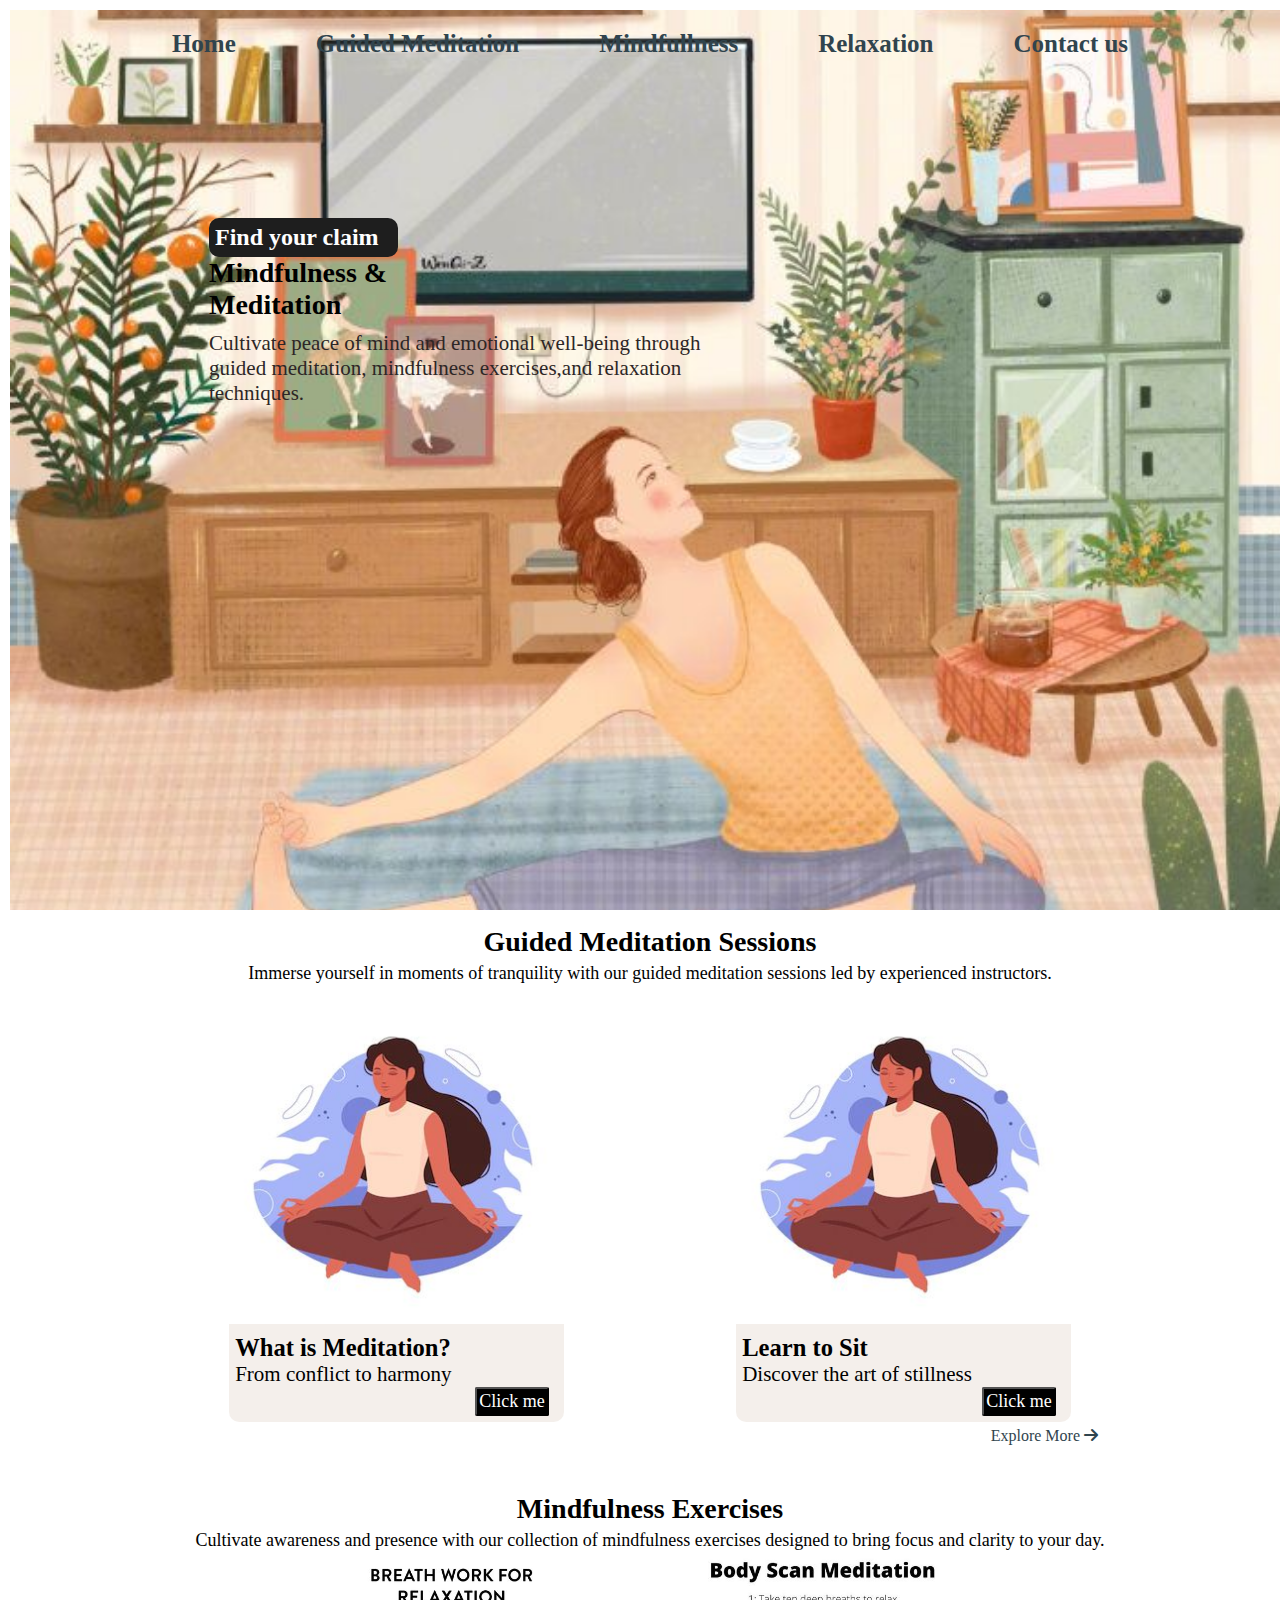
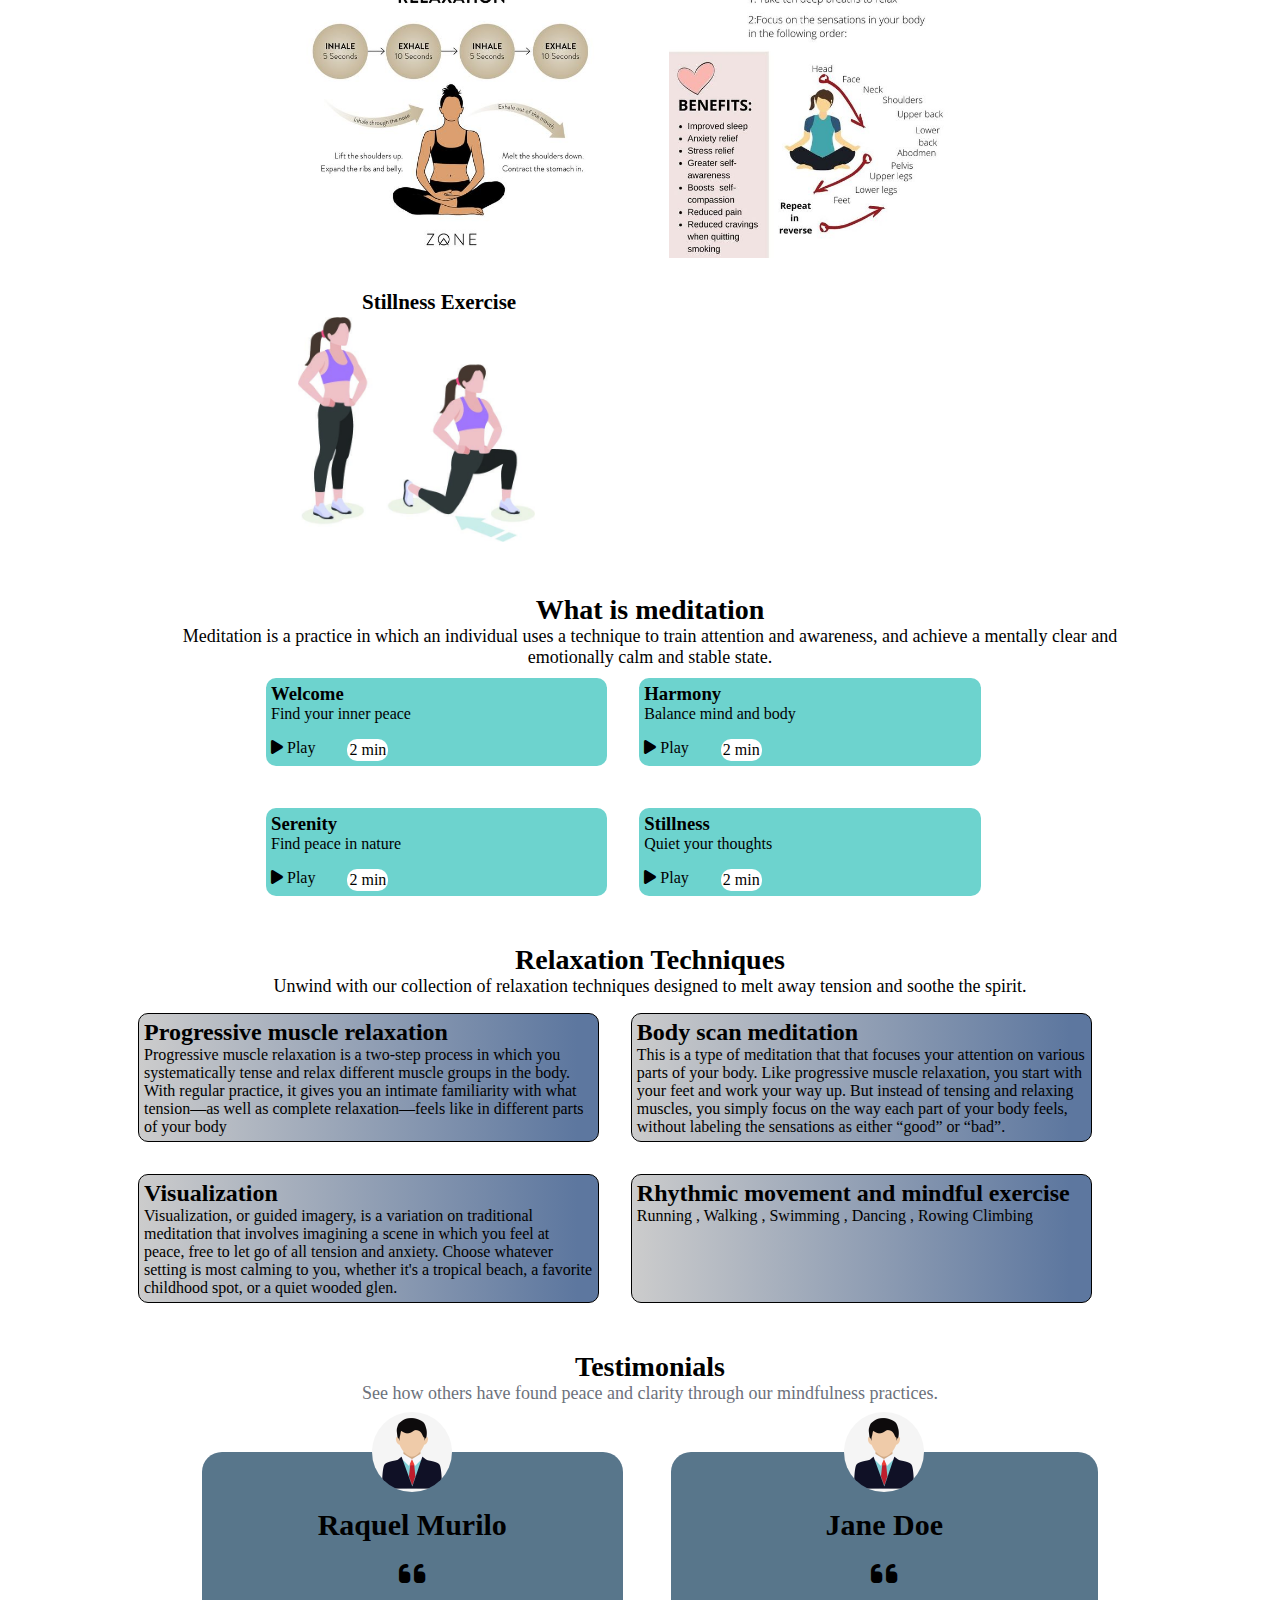
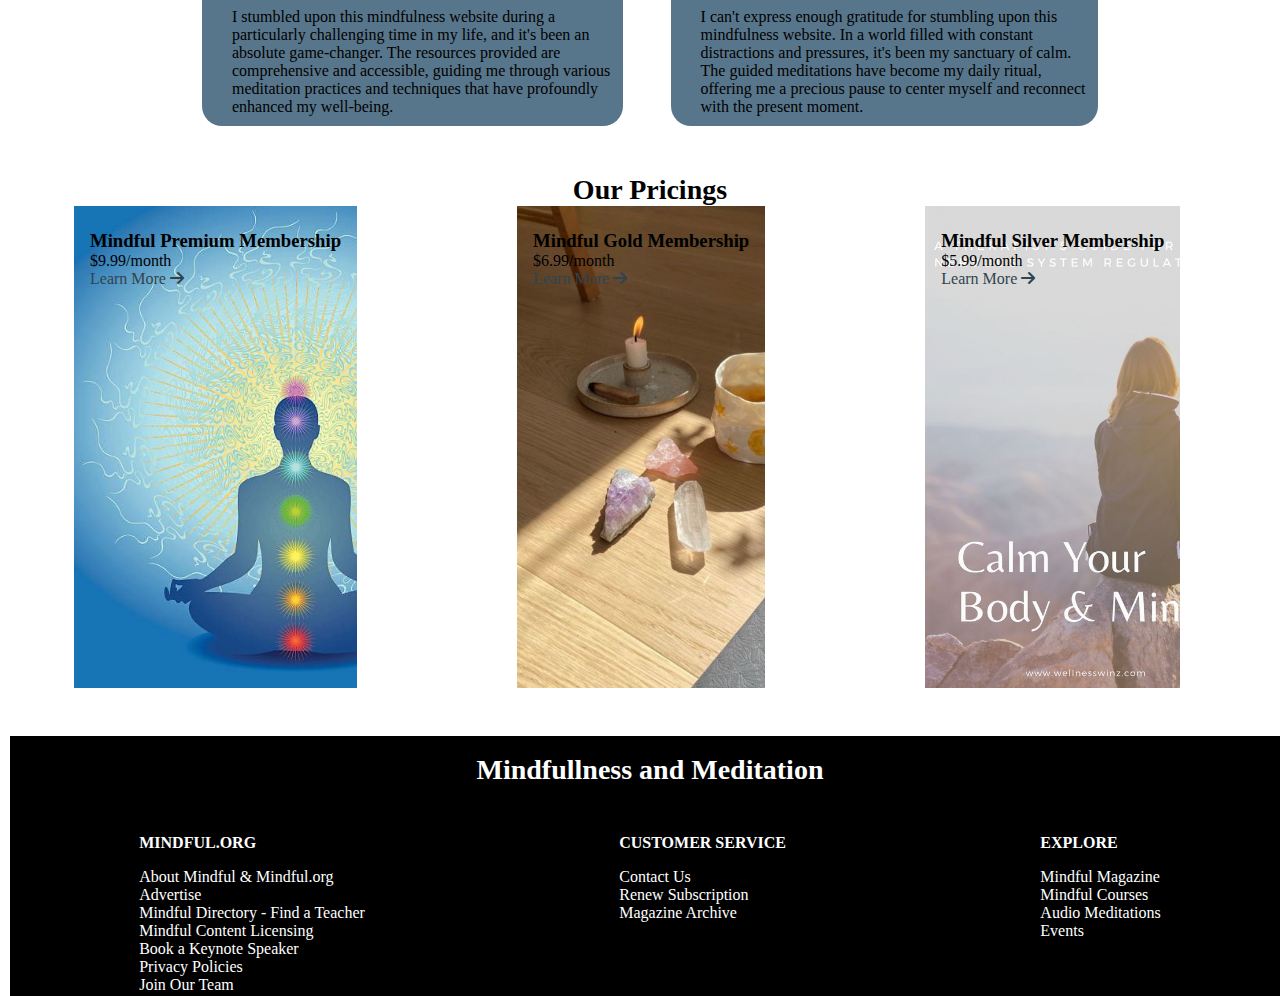
<file: Assignment_2/index.html>
<!DOCTYPE html>
<html lang="en">

<head>
    <meta charset="UTF-8">
    <meta name="viewport" content="width=device-width, initial-scale=1.0">
    <title>Mindfullness and Meditation</title>
    <link rel="stylesheet" href="index.css">
    <link rel="stylesheet" href="https://cdnjs.cloudflare.com/ajax/libs/font-awesome/6.4.0/css/all.min.css">
</head>

<body>
    <div class="container">
        <div class="sec-1">
            <nav class="navbar">
                <ul class="navbar">
                    <li><a href="#">Home</a></li>
                    <li><a href="#">Guided Meditation</a></li>
                    <li><a href="#">Mindfullness</a></li>
                    <li><a href="#">Relaxation</a></li>
                    <li><a href="#">Contact us</a></li>
                </ul>
            </nav>
            <div class="sec-1-1">
                <div id="header-button">Find your claim</div>
                <div id="header">Mindfulness & Meditation</div>
                <div id="text">Cultivate peace of mind and emotional well-being through guided meditation, mindfulness
                    exercises,and relaxation techniques.</div>
            </div>
        </div>
        <div class="sec-2 mt-1">
            <div class="sec-2-header">Guided Meditation Sessions</div>
            <div class="sec-2-text">Immerse yourself in moments of tranquility with our guided meditation sessions led
                by
                experienced instructors.</div>
            <div class="sec-2-card">
                <div class="card-1">
                    <img src="./Images/medidate3.jpg">
                    <div class="text">
                        <h3>What is Meditation?</h3>
                        <p>From conflict to harmony </p>
                        <input type="button" value="Click me" />
                    </div>
                </div>
                <div class="card-1">
                    <img src="./Images/medidate3.jpg">
                    <div class="text">
                        <h3>Learn to Sit</h3>
                        <p>Discover the art of stillness </p>
                        <input type="button" value="Click me" />
                    </div>
                </div>
            </div>
            <div style="text-align: end; padding-right: 15%;">
                <a href="how to medidate.html">Explore More <i class="fa-solid fa-arrow-right"></i></a>
            </div>
        </div>
        <div class="sec-3 mt-2">
            <div class="sec-2-header">Mindfulness Exercises</div>
            <div class="sec-2-text">Cultivate awareness and presence with our collection of mindfulness exercises
                designed to bring focus and clarity to your day.</div>
            <div class="sec-3-card">
                <img src="./Images/7fd021583d6450a9bd1351eafffffaaa.jpg">
                <img src="./Images/8f95e72b005a24535c737d5882bfa054.jpg">
                <div>
                    <p style="margin-left: 6rem; margin-bottom: 2px; font-size: 21px;
                    font-weight: bold;">Stillness Exercise</p>
                    <img src="./Images/681314f6b2e6abad812ebe3cc79bfa73.jpg">
                </div>
            </div>
        </div>
        <div class="sec-3 mt-2">
            <div class="sec-2-header">What is meditation</div>
            <div class="sec-2-text" style="width: 80%;  margin: auto;">Meditation is a practice in which an individual
                uses a technique to train attention and awareness, and achieve a mentally clear and emotionally calm and
                stable state. </div>
            <div class="sec-4-card">
                <div class="sec-4-card-1">
                    <div>
                        <div>
                            <h3>Welcome</h3>
                            <p>Find your inner peace</p>
                        </div>
                    </div>

                    <div class="sec-4-component mt-1">
                        <p> <i class="fa-solid fa-play"></i> Play</p>
                        <p id="button">2 min</p>
                    </div>
                </div>
                <div class="sec-4-card-1">
                    <div>
                        <div>
                            <h3>Harmony</h3>
                            <p>Balance mind and body</p>
                        </div>
                    </div>

                    <div class="sec-4-component mt-1">
                        <p> <i class="fa-solid fa-play"></i> Play</p>
                        <p id="button">2 min</p>
                    </div>
                </div>
                <div class="sec-4-card-1">
                    <div>
                        <div>
                            <h3>Serenity</h3>
                            <p>Find peace in nature</p>
                        </div>
                    </div>

                    <div class="sec-4-component mt-1">
                        <p> <i class="fa-solid fa-play"></i> Play</p>
                        <p id="button">2 min</p>
                    </div>
                </div>
                <div class="sec-4-card-1">
                    <div>
                        <div>
                            <h3>Stillness</h3>
                            <p>Quiet your thoughts</p>
                        </div>
                    </div>

                    <div class="sec-4-component mt-1">
                        <p> <i class="fa-solid fa-play"></i> Play</p>
                        <p id="button">2 min</p>
                    </div>
                </div>
            </div>
        </div>
        <div class="sec-3 mt-2">
            <div class="sec-2-header">Relaxation Techniques</div>
            <div class="sec-2-text mt-1" style="width: 80%;  margin: auto;">Unwind with our collection of relaxation
                techniques designed to melt away tension and soothe the spirit.</div>
            <div class="sec-5-card-main mt-1">
                <div class="sec-5-card">
                    <h2>Progressive muscle relaxation</h2>
                    <p>Progressive muscle relaxation is a two-step process in which you systematically tense and relax
                        different muscle groups in the body. With regular practice, it gives you an intimate familiarity
                        with what tension—as well as complete relaxation—feels like in different parts of your body</p>
                </div>
                <div class="sec-5-card">
                    <h2>Body scan meditation</h2>
                    <p>This is a type of meditation that that focuses your attention on various parts of your body. Like
                        progressive muscle relaxation, you start with your feet and work your way up. But instead of
                        tensing and relaxing muscles, you simply focus on the way each part of your body feels, without
                        labeling the sensations as either “good” or “bad”.</p>
                </div>
                <div class="sec-5-card">
                    <h2>Visualization</h2>
                    <p>Visualization, or guided imagery, is a variation on traditional meditation that involves
                        imagining a scene in which you feel at peace, free to let go of all tension and anxiety. Choose
                        whatever setting is most calming to you, whether it's a tropical beach, a favorite childhood
                        spot, or a quiet wooded glen.</p>
                </div>
                <div class="sec-5-card">
                    <h2>Rhythmic movement and mindful exercise</h2>
                    <p>Running , Walking , Swimming , Dancing , Rowing
                        Climbing</p>
                </div>
            </div>
        </div>
        <div class="sec-3 mt-2">
            <div class="sec-2-header">Testimonials</div>
            <div class="sec-2-text mt-1" style="width: 80%;  margin: auto; color: #6C717B;">See how others have found
                peace and clarity through our mindfulness practices.
            </div>
            <div class="sec-6-card-main">
                <div class="sec-6-card mt-2">
                    <div
                        style="display: flex; justify-content: center; align-items: center; border-radius: 20px; margin-top: -50px;">
                        <img src="./Images/user.jpg" height="80" width="80" style="border-radius: 50px;">
                    </div>
                    <h3 class="mt-1" style="text-align: center; font-size: 30px;">Raquel Murilo</h3>
                    <div class="mt-1" style="text-align: center; font-size: 30px;"><i
                            class="fa-solid fa-quote-left"></i></div>
                    <p class="mt-1" style="padding-left: 20px;">I stumbled upon this mindfulness website during a
                        particularly challenging time in
                        my life, and it's been an absolute game-changer. The resources provided are comprehensive and
                        accessible, guiding me through various meditation practices and techniques that have profoundly
                        enhanced my well-being.</p>
                </div>
                <div class="sec-6-card mt-2">
                    <div
                        style="display: flex; justify-content: center; align-items: center; border-radius: 20px; margin-top: -50px;">
                        <img src="./Images/user.jpg" height="80" width="80" style="border-radius: 50px;">
                    </div>
                    <h3 class="mt-1" style="text-align: center; font-size: 30px;">Jane Doe</h3>
                    <div class="mt-1" style="text-align: center; font-size: 30px;"><i
                            class="fa-solid fa-quote-left"></i></div>
                    <p class="mt-1" style="padding-left: 20px;">I can't express enough gratitude for stumbling upon this
                        mindfulness website. In a world filled with constant distractions and pressures, it's been my
                        sanctuary of calm. The guided meditations have become my daily ritual, offering me a precious
                        pause to center myself and reconnect with the present moment.</p>
                </div>
            </div>
        </div>
        <div class="sec-3 mt-2">
            <div class="sec-2-header">Our Pricings</div>
            <div class="sec-7-card mt-1">
                <div class="sec-7-card-1">
                    <h3>Mindful Premium
                        Membership</h3>
                    <p>$9.99/month</p>
                    <p><a href="pricing.html">Learn More <i class="fa-solid fa-arrow-right"></i></a></p>
                </div>
                <div class="sec-7-card-2">
                    <h3>Mindful Gold
                        Membership</h3>
                    <p>$6.99/month</p>
                    <p><a href="pricing.html">Learn More <i class="fa-solid fa-arrow-right"></i></a></p>
                </div>
                <div class="sec-7-card-3">
                    <h3>Mindful Silver
                        Membership</h3>
                    <p>$5.99/month</p>
                    <p><a href="pricing.html">Learn More <i class="fa-solid fa-arrow-right"></i></a></p>
                </div>
            </div>
        </div>
        <div class="sec-3 mt-2" style="color: white; background-color: black; padding: 2px;">
            <div class="sec-2-header mt-1" style="color: white;">Mindfullness and Meditation </div>
            <div class="sec-8-card mt-2">
                <div class="sec-8">
                    <h4>MINDFUL.ORG</h4>
                    <ul class="mt-1">
                        <li>About Mindful & Mindful.org</li>
                        <li>Advertise</li>
                        <li>Mindful Directory - Find a Teacher</li>
                        <li>Mindful Content Licensing</li>
                        <li>Book a Keynote Speaker</li>
                        <li>Privacy Policies</li>
                        <li>Join Our Team</li>
                    </ul>
                </div>
                <div class="sec-8">
                    <h4>CUSTOMER SERVICE</h4>
                    <ul class="mt-1">
                        <li>Contact Us</li>
                        <li>Renew Subscription</li>
                        <li>Magazine Archive</li>
                    </ul>
                </div>
                <div class="sec-8">
                    <h4>EXPLORE</h4>
                    <ul class="mt-1">
                        <li>Mindful Magazine</li>
                        <li>Mindful Courses</li>
                        <li>Audio Meditations</li>
                        <li>Events</li>
                    </ul>
                </div>
            </div>
        </div>
    </div>
</body>

</html>
</file>
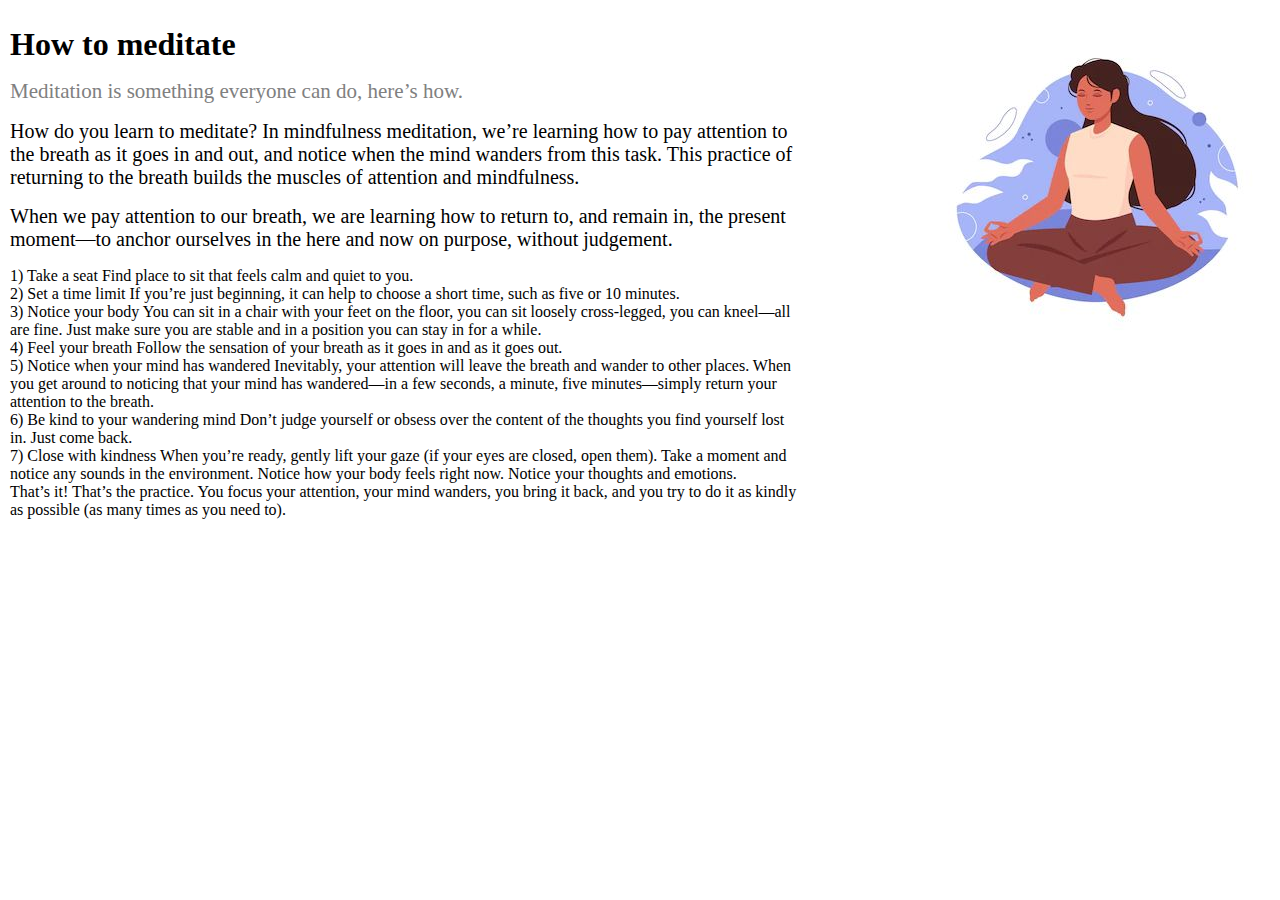
<file: Assignment_2/how to medidate.html>
<!DOCTYPE html>
<html lang="en">

<head>
    <meta charset="UTF-8">
    <meta name="viewport" content="width=device-width, initial-scale=1.0">
    <title>Document</title>
    <link rel="stylesheet" href="index.css">
</head>

<body>
    <div style="display: flex; gap: 8rem;">
        <div class="mt-1">
            <h1>How to meditate</h1>
            <p class="mt-1" style="color: grey; font-size: 21px; ">Meditation is something everyone can do, here’s how.
            </p>
            <p class="mt-1" style="font-size: 20px;">How do you learn to meditate? In mindfulness meditation, we’re
                learning how to pay attention to the
                breath as it goes in and out, and notice when the mind wanders from this task. This practice of
                returning to the breath builds the muscles of attention and mindfulness.
            </p>
            <p class="mt-1" style="font-size: 20px;">
                When we pay attention to our breath, we are learning how to return to, and remain in, the present
                moment—to
                anchor ourselves in the here and now on purpose, without judgement.
            </p>
            <p class="mt-1">
                1) Take a seat
                Find place to sit that feels calm and quiet to you.
            </p>
            <p>
                2) Set a time limit
                If you’re just beginning, it can help to choose a short time, such as five or 10 minutes.
            </p>
            <p>
                3) Notice your body
                You can sit in a chair with your feet on the floor, you can sit loosely cross-legged, you can kneel—all
                are fine. Just make sure you are stable and in a position you can stay in for a while.
            </p>
            <p>
                4) Feel your breath
                Follow the sensation of your breath as it goes in and as it goes out.
            </p>
            <p>
                5) Notice when your mind has wandered
                Inevitably, your attention will leave the breath and wander to other places. When you get around to
                noticing that your mind has wandered—in a few seconds, a minute, five minutes—simply return your
                attention to the breath.
            </p>
            <p>

                6) Be kind to your wandering mind
                Don’t judge yourself or obsess over the content of the thoughts you find yourself lost in. Just come
                back.
            </p>
            <p>
                7) Close with kindness
                When you’re ready, gently lift your gaze (if your eyes are closed, open them). Take a moment and notice
                any sounds in the environment. Notice how your body feels right now. Notice your thoughts and emotions.
            </p>
            <p>
                That’s it! That’s the practice. You focus your attention, your mind wanders, you bring it back, and you
                try to do it as kindly as possible (as many times as you need to).
            </p>
        </div>
        <div>
            <img src="Images/medidate3.jpg" />
        </div>
    </div>
</body>

</html>
</file>
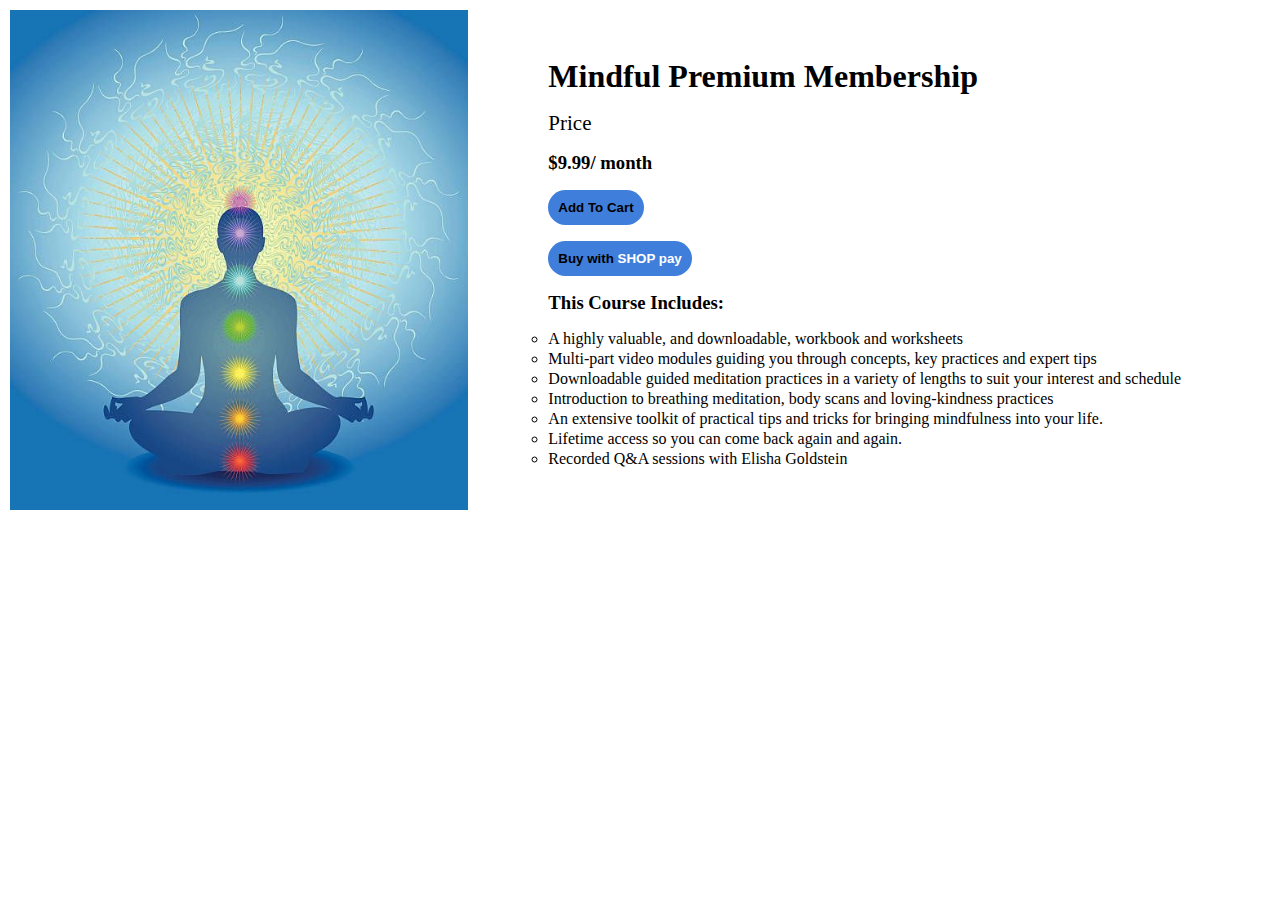
<file: Assignment_2/pricing.html>
<!DOCTYPE html>
<html lang="en">

<head>
    <meta charset="UTF-8">
    <meta name="viewport" content="width=device-width, initial-scale=1.0">
    <title>Document</title>
    <link rel="stylesheet" href="index.css">
</head>
<style>
    button {
        background-color: #3F7EDB;
        border: none;
        padding: 10px;
        border-radius: 50px;
        font-weight: bold;
    }
    ul{
        list-style-type: circle;
    }
    li{
        margin-top: 2px;
    }
</style>

<body>
    <div style="display: flex; gap: 5rem;">
        <div style="height: 50%;">
            <img src="Images/19,900+ Chakra Stock Illustrations, Royalty-Free Vector Graphics & Clip Art.jpg"
                height="500" />
        </div>
        <div class="mt-2">
            <h1>Mindful Premium Membership</h1>
            <p class="mt-1" style="font-size: 21px;">Price</p>
            <h3 class="mt-1">$9.99/ month</h3>
            <div class="mt-1">
                <button>Add To Cart</button>
            </div>
            <div class="mt-1">
                <button>Buy with<span style="color: white;"> SHOP pay</span></button>
            </div>
            <div class="mt-1">
                <h3> This Course Includes: </h3>
                <ul class="mt-1">
                    <li>A highly valuable, and downloadable, workbook and worksheets </li>
                    <li> Multi-part video modules guiding you through concepts, key practices and expert tips </li>
                    <li>Downloadable guided meditation practices in a variety of lengths to suit your interest and
                        schedule</li>
                    <li> Introduction to breathing meditation, body scans and loving-kindness practices</li>
                    <li>An extensive toolkit of practical tips and tricks for bringing mindfulness into your life. </li>
                    <li>Lifetime access so you can come back again and again. </li>
                   <li> Recorded Q&A sessions with Elisha Goldstein </li>
                </ul>
            </div>
        </div>
    </div>

</body>

</html>
</file>
<file: Assignment_2/index.css>
* {
  margin: 0;
  padding: 0;
  box-sizing: border-box;
}
body{
    padding: 10px;
}
.container {
  height: 100vh;
  width: 100vw;
}

.sec-1 {
  background-image: url("./Images/download\ \(1\).jpg");
  height: 100%;
  width: 100%;
  background-repeat: no-repeat;
  background-size: cover;
  background-position: center;
  padding: 10px;
}
ul {
  list-style-type: none;
}
a {
  text-decoration: none;
  color: #30444e;
}
.navbar {
  display: flex;
  gap: 5rem;
  align-items: center;
  justify-content: center;
  font-size: 25px;
  padding-top: 5px;
  font-weight: bold;
}
.sec-1-1 {
  margin-top: 10rem;
}
#header-button {
  background-color: #1e1e1e;
  border-radius: 10px;
  color: #ffffff;
  display: flex;
  font-family: Inter, "Source Sans Pro";
  font-size: 24px;
  font-weight: 700;
  margin: 0rem 0rem 0px 15%;
  white-space: nowrap;
  width: 15%;
  padding: 6px;
  cursor: pointer;
}
#header {
  color: #000000;
  font-family: Inter, "Source Sans Pro";
  font-size: 28px;
  font-weight: 700;
  left: 0;
  width: 15%;
  margin: 0rem 0rem 10px 15%;
}
#text {
  color: #2d2626;
  font-family: Inter, "Source Sans Pro";
  font-size: 21px;
  font-weight: 300;
  width: 40%;
  margin: 0rem 0rem 0px 15%;
}
.sec-2-header {
  color: #000000;
  font-family: Kaisei Decol, "Source Sans Pro";
  font-size: 28px;
  font-weight: 700;
  text-align: center;
  white-space: nowrap;
}
.sec-2-text{
    color: #000000;
    font-family: Kaisei Decol, "Source Sans Pro";
    font-size: 18px;
    margin-top: 5px;
    text-align: center;
}
.sec-2-card{
    width: 80%;
    display: flex;
    /* gap: 2rem; */
    justify-content: space-around;
    margin: auto;
    padding: 5px;
}
.card-1{
    background-color: rgba(144, 98, 55, 0.1000000015);
    height:80%;
    width: 33%;
    border-radius: 10px;
}
.card-1 img{
    max-width: 100%;
    width: 100%;
    object-fit: contain;
}
input{
    margin-left: 15rem;
    color: #ffffff;
    font-family: Kaisei Decol, 'Source Sans Pro';
    background-color: #000000;
    padding: 2px;
    border-radius: 2px;
    font-size: 18px;
}
.text{
    padding: 6px;
    font-size: 21px;
}
.mt-1{
    margin-top: 1rem;
}
.mt-2{
    margin-top: 3rem;
}
.sec-3-card{
    display: flex;
    flex-wrap: wrap;
    gap: 2rem;
    width: 60%;
    margin: auto;
}
.sec-3-card img{
    margin-left: 2rem;
    width: 40%;
}
.sec-4{
    width: 80%;
    margin: auto;
}
.sec-4-card{
    display: flex;
    flex-wrap: wrap;
    gap: 2rem;
    margin-left: 20%;
}
.sec-4-card-1{
    margin-top: 10px;
    background-color: #6DD3CE;
    width: 33.33%;
    padding: 5px;
    border-radius: 10px;    
}
.sec-4-component{
    display: flex;
    gap: 2rem;
}
#button{
    background-color: #ffffff;
    border-radius: 10px;
    padding: 2px;
}
.sec-5-card-main{
    display: flex;
    gap: 2rem;
    flex-wrap: wrap;
    margin-left: 10%;
}
.sec-5-card{
    width: 40%;
    border: 1px solid black;
    background: linear-gradient(270deg, #5d779f 4.62%, rgba(0, 0, 0, 0) 100%);
    background-color: rgba(0, 0, 0, 0.200000003);
    padding: 5px;
    border-radius: 10px;
}
.sec-6-card-main{
    display: flex;
    margin-top: 1rem;
    width: 70%;
    margin: auto;
    gap: 3rem;
}
.sec-6-card {
    background-color: #58768b;
    border-radius: 20px;
    padding: 10px;
}
.sec-7-card{
    display: flex;
    margin-top: 1rem;
    width: 90%;
    margin: auto;
    height: 100%;
    gap: 10rem;
}
.sec-7-card-1{
    background: url("./Images/19\,900+\ Chakra\ Stock\ Illustrations\,\ Royalty-Free\ Vector\ Graphics\ &\ Clip\ Art.jpg");
    height: 100%;
    padding: 1.5rem 1rem 25rem 1rem;
    background-size: cover;
}
.sec-7-card-2{
    background: url("./Images/386f19078fd808862fe28b63cda69506.jpg");
    height: 100%;
    padding: 1.5rem 1rem 25rem 1rem;
    background-size: cover;
}
.sec-7-card-3{
    background: url("./Images/12d054238b524d6950776576d8bd974f.jpg");
    height: 100%;
    padding: 1.5rem 1rem 25rem 1rem;
    background-size: cover;
}
.sec-8-card{
    display: flex;
    justify-content: space-around;
}
</file>
